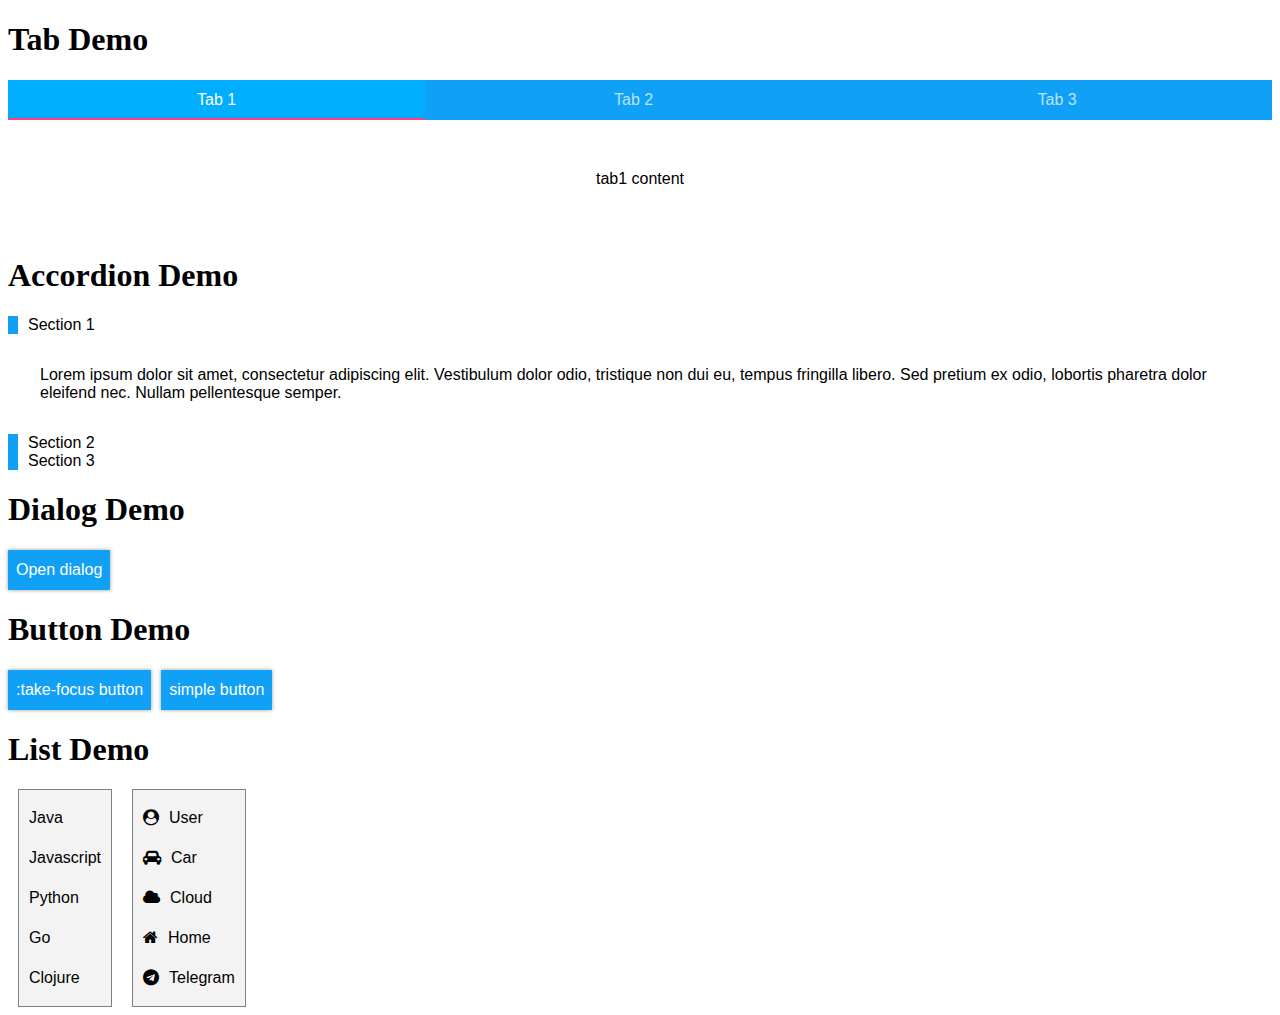
<file: index.html>
<!DOCTYPE html>
<html>
  <head>
    <meta charset="UTF-8">
    <meta name="viewport" content="width=device-width, initial-scale=1">
    <link rel="icon" href="https://clojurescript.org/images/cljs-logo-icon-32.png">
  </head>
  <body>
    <div id="app">
    </div>
    <script src="js/compiled/mojo_ui.js" type="text/javascript"></script>
    <script>
     document.addEventListener("DOMContentLoaded", mojo_ui.demo.run_demo());
    </script>
  </body>
</html>
</file>
